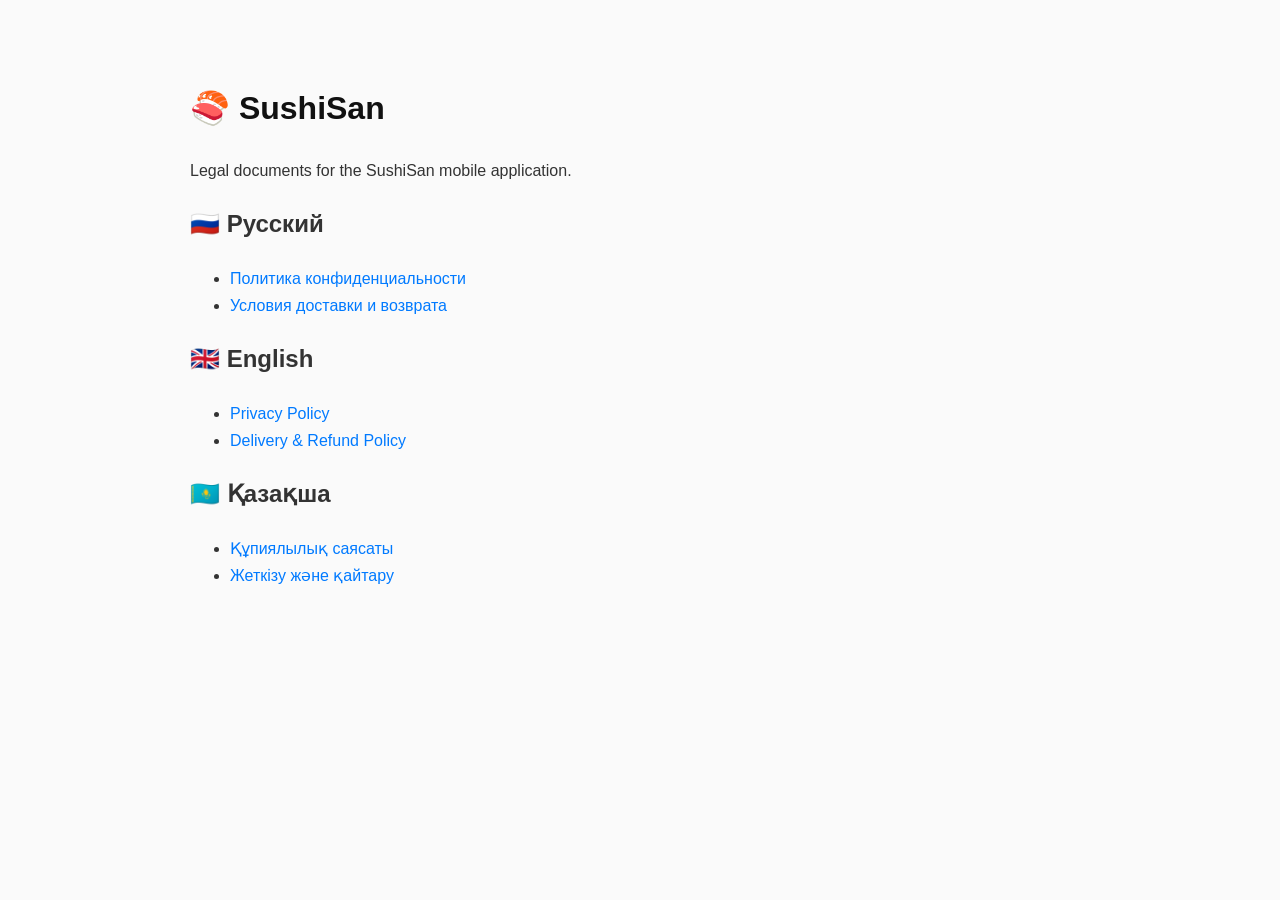
<file: index.html>
<!DOCTYPE html>
<html lang="en">
<head>
    <meta charset="UTF-8">
    <meta name="viewport" content="width=device-width, initial-scale=1.0">
    <title>SushiSan Legal Documents</title>
    <link rel="stylesheet" href="style.css">
</head>

<body>

<div class="container">

    <h1>🍣 SushiSan</h1>
    <p>Legal documents for the SushiSan mobile application.</p>

    <h2>🇷🇺 Русский</h2>
    <ul>
        <li><a href="ru/privacy.html">Политика конфиденциальности</a></li>
        <li><a href="ru/delivery.html">Условия доставки и возврата</a></li>
    </ul>

    <h2>🇬🇧 English</h2>
    <ul>
        <li><a href="en/privacy.html">Privacy Policy</a></li>
        <li><a href="en/delivery.html">Delivery & Refund Policy</a></li>
    </ul>

    <h2>🇰🇿 Қазақша</h2>
    <ul>
        <li><a href="kk/privacy.html">Құпиялылық саясаты</a></li>
        <li><a href="kk/delivery.html">Жеткізу және қайтару</a></li>
    </ul>

</div>

</body>
</html>
</file>
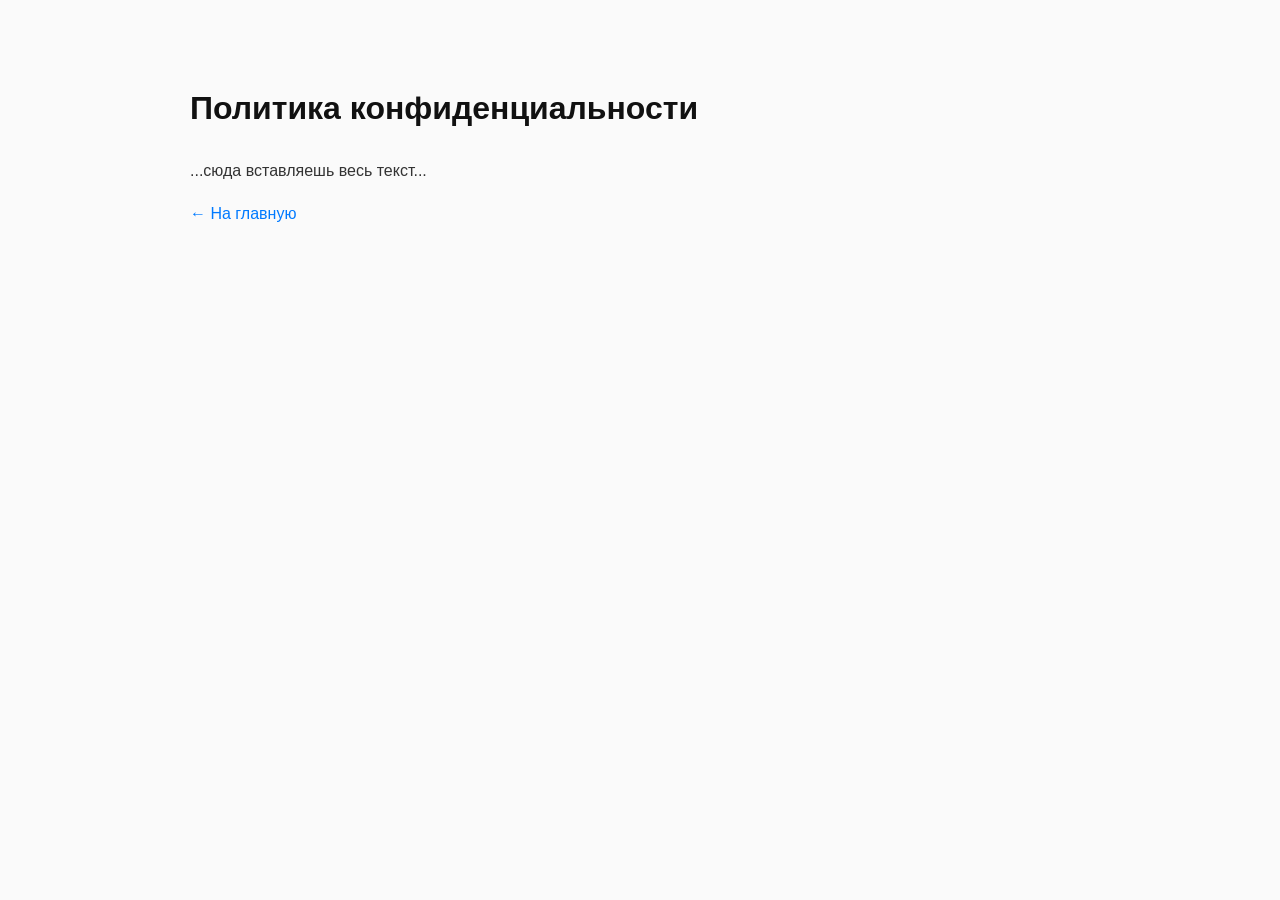
<file: privacy.html>
<!DOCTYPE html>
<html lang="ru">
<head>
    <meta charset="UTF-8">
    <title>Политика конфиденциальности</title>
    <link rel="stylesheet" href="style.css">
</head>
<body>

<h1>Политика конфиденциальности</h1>

<p>...сюда вставляешь весь текст...</p>

<a href="index.html">← На главную</a>

</body>
</html>
</file>
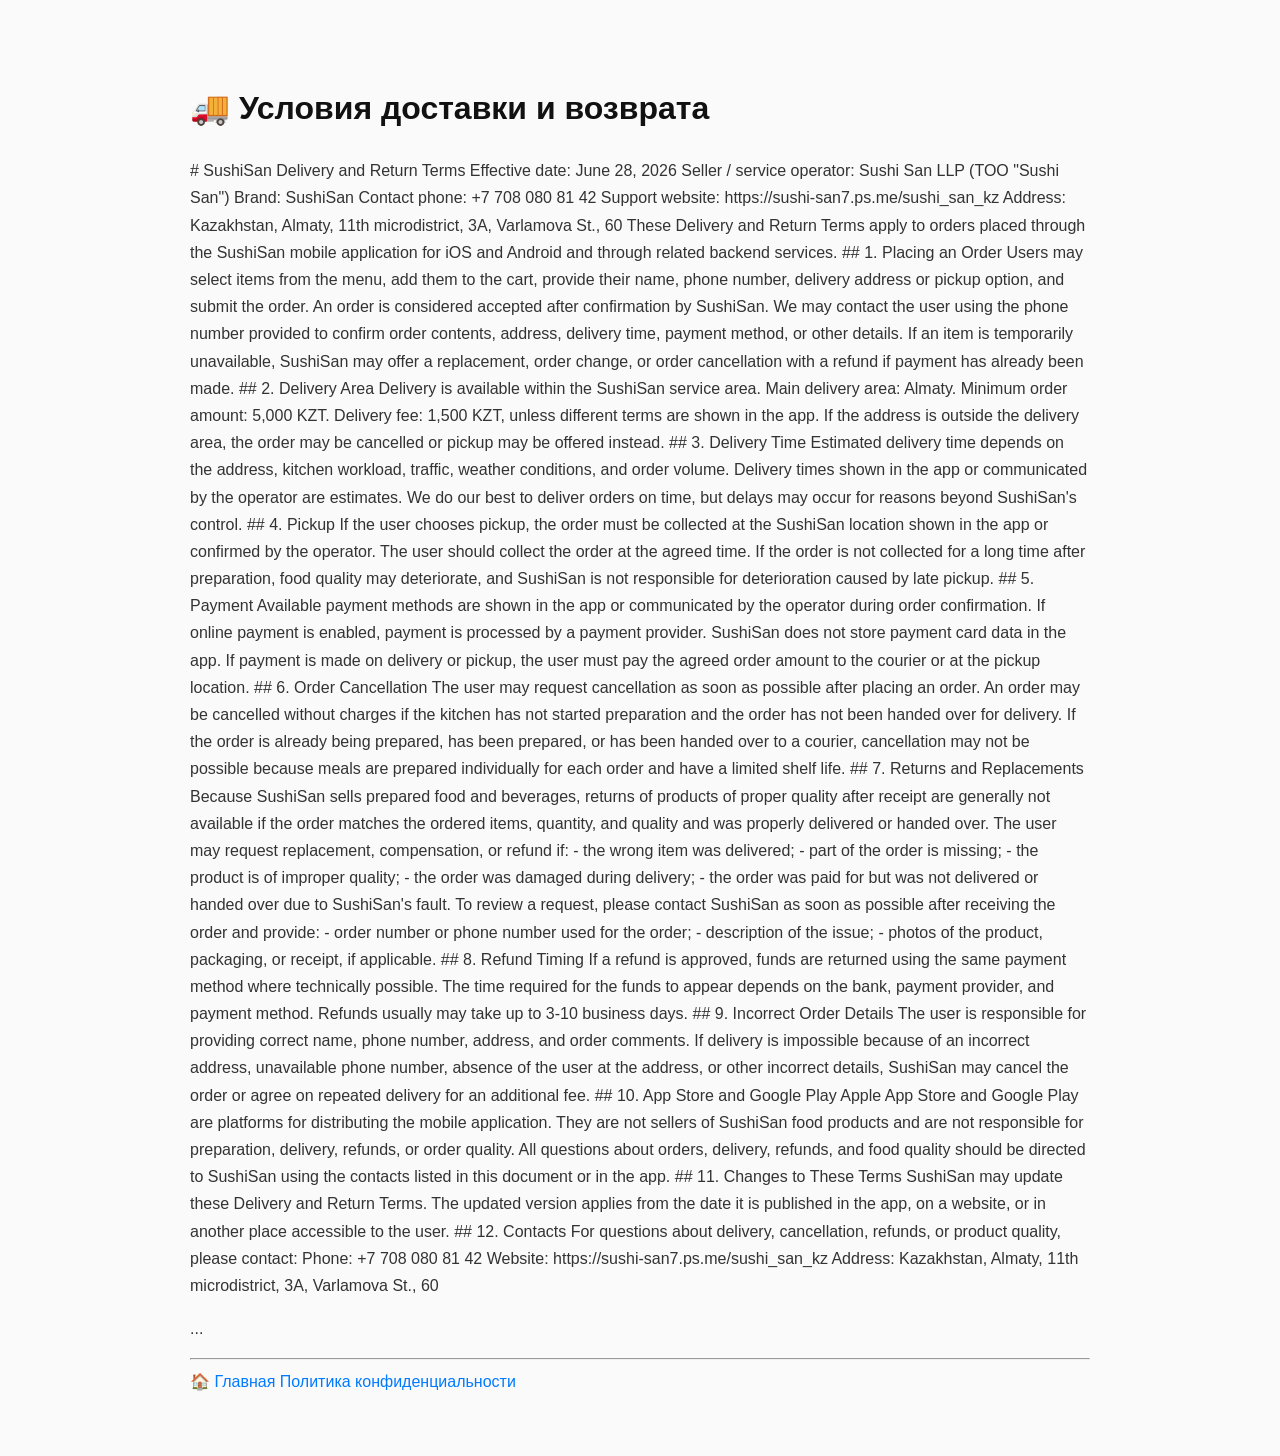
<file: en/delivery.html>
<!DOCTYPE html>
<html lang="ru">
<head>
    <meta charset="UTF-8">
    <meta name="viewport" content="width=device-width, initial-scale=1.0">
    <title>Доставка и возврат | SushiSan</title>
    <link rel="stylesheet" href="../style.css">
</head>

<body>

<div class="container">

    <h1>🚚 Условия доставки и возврата</h1>

   # SushiSan Delivery and Return Terms

Effective date: June 28, 2026

Seller / service operator: Sushi San LLP (TOO "Sushi San")  
Brand: SushiSan  
Contact phone: +7 708 080 81 42  
Support website: https://sushi-san7.ps.me/sushi_san_kz  
Address: Kazakhstan, Almaty, 11th microdistrict, 3A, Varlamova St., 60

These Delivery and Return Terms apply to orders placed through the SushiSan mobile application for iOS and Android and through related backend services.

## 1. Placing an Order

Users may select items from the menu, add them to the cart, provide their name, phone number, delivery address or pickup option, and submit the order.

An order is considered accepted after confirmation by SushiSan. We may contact the user using the phone number provided to confirm order contents, address, delivery time, payment method, or other details.

If an item is temporarily unavailable, SushiSan may offer a replacement, order change, or order cancellation with a refund if payment has already been made.

## 2. Delivery Area

Delivery is available within the SushiSan service area.

Main delivery area: Almaty.  
Minimum order amount: 5,000 KZT.  
Delivery fee: 1,500 KZT, unless different terms are shown in the app.

If the address is outside the delivery area, the order may be cancelled or pickup may be offered instead.

## 3. Delivery Time

Estimated delivery time depends on the address, kitchen workload, traffic, weather conditions, and order volume.

Delivery times shown in the app or communicated by the operator are estimates. We do our best to deliver orders on time, but delays may occur for reasons beyond SushiSan's control.

## 4. Pickup

If the user chooses pickup, the order must be collected at the SushiSan location shown in the app or confirmed by the operator.

The user should collect the order at the agreed time. If the order is not collected for a long time after preparation, food quality may deteriorate, and SushiSan is not responsible for deterioration caused by late pickup.

## 5. Payment

Available payment methods are shown in the app or communicated by the operator during order confirmation.

If online payment is enabled, payment is processed by a payment provider. SushiSan does not store payment card data in the app.

If payment is made on delivery or pickup, the user must pay the agreed order amount to the courier or at the pickup location.

## 6. Order Cancellation

The user may request cancellation as soon as possible after placing an order.

An order may be cancelled without charges if the kitchen has not started preparation and the order has not been handed over for delivery.

If the order is already being prepared, has been prepared, or has been handed over to a courier, cancellation may not be possible because meals are prepared individually for each order and have a limited shelf life.

## 7. Returns and Replacements

Because SushiSan sells prepared food and beverages, returns of products of proper quality after receipt are generally not available if the order matches the ordered items, quantity, and quality and was properly delivered or handed over.

The user may request replacement, compensation, or refund if:

- the wrong item was delivered;
- part of the order is missing;
- the product is of improper quality;
- the order was damaged during delivery;
- the order was paid for but was not delivered or handed over due to SushiSan's fault.

To review a request, please contact SushiSan as soon as possible after receiving the order and provide:

- order number or phone number used for the order;
- description of the issue;
- photos of the product, packaging, or receipt, if applicable.

## 8. Refund Timing

If a refund is approved, funds are returned using the same payment method where technically possible.

The time required for the funds to appear depends on the bank, payment provider, and payment method. Refunds usually may take up to 3-10 business days.

## 9. Incorrect Order Details

The user is responsible for providing correct name, phone number, address, and order comments.

If delivery is impossible because of an incorrect address, unavailable phone number, absence of the user at the address, or other incorrect details, SushiSan may cancel the order or agree on repeated delivery for an additional fee.

## 10. App Store and Google Play

Apple App Store and Google Play are platforms for distributing the mobile application. They are not sellers of SushiSan food products and are not responsible for preparation, delivery, refunds, or order quality.

All questions about orders, delivery, refunds, and food quality should be directed to SushiSan using the contacts listed in this document or in the app.

## 11. Changes to These Terms

SushiSan may update these Delivery and Return Terms. The updated version applies from the date it is published in the app, on a website, or in another place accessible to the user.

## 12. Contacts

For questions about delivery, cancellation, refunds, or product quality, please contact:

Phone: +7 708 080 81 42  
Website: https://sushi-san7.ps.me/sushi_san_kz  
Address: Kazakhstan, Almaty, 11th microdistrict, 3A, Varlamova St., 60


    <p>
        ...
    </p>

    <hr>

    <div class="footer-links">
        <a href="../index.html">🏠 Главная</a>
        <a href="privacy.html">Политика конфиденциальности</a>
    </div>

</div>

</body>
</html>
</file>
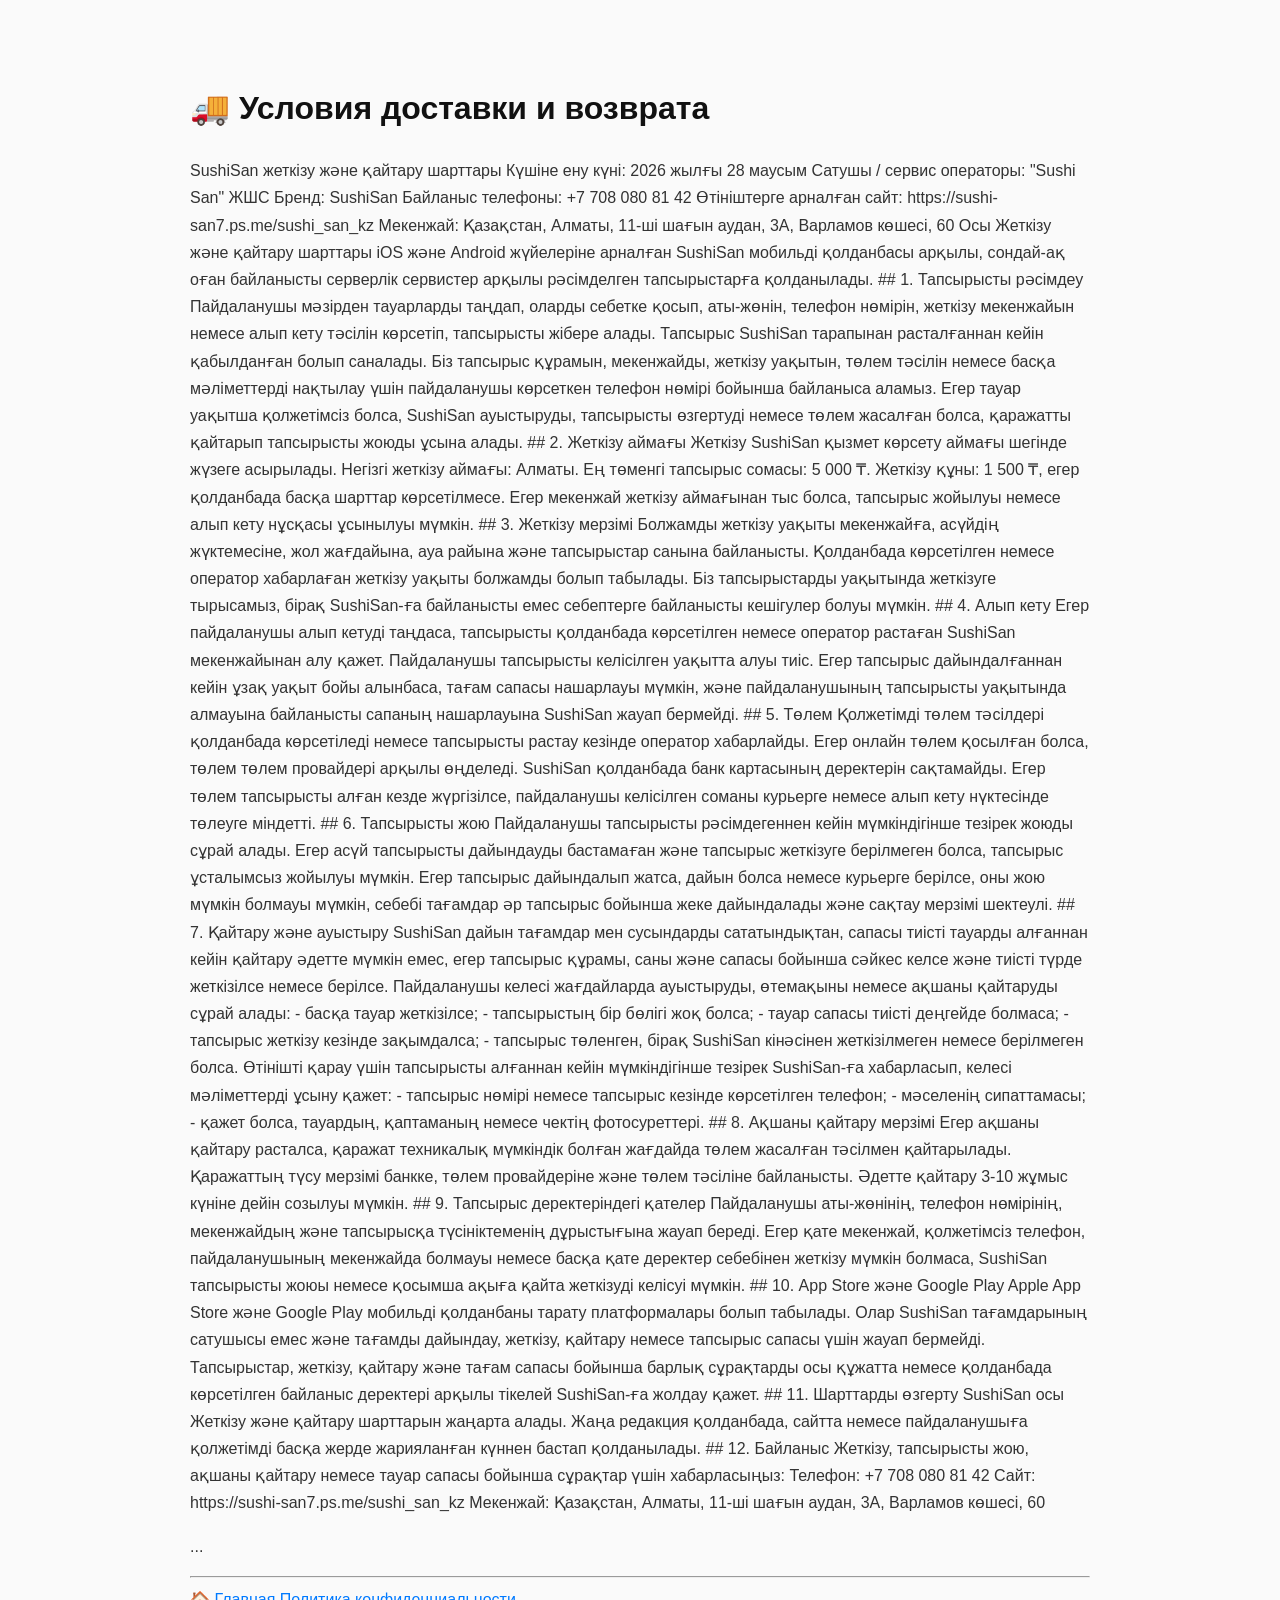
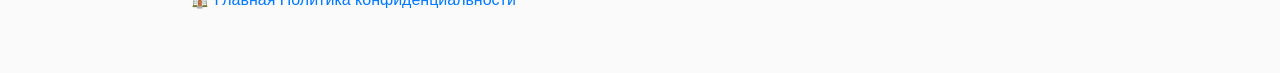
<file: kk/delivery.html>
<!DOCTYPE html>
<html lang="ru">
<head>
    <meta charset="UTF-8">
    <meta name="viewport" content="width=device-width, initial-scale=1.0">
    <title>Доставка и возврат | SushiSan</title>
    <link rel="stylesheet" href="../style.css">
</head>

<body>

<div class="container">

    <h1>🚚 Условия доставки и возврата</h1>

    SushiSan жеткізу және қайтару шарттары

Күшіне ену күні: 2026 жылғы 28 маусым

Сатушы / сервис операторы: "Sushi San" ЖШС  
Бренд: SushiSan  
Байланыс телефоны: +7 708 080 81 42  
Өтініштерге арналған сайт: https://sushi-san7.ps.me/sushi_san_kz  
Мекенжай: Қазақстан, Алматы, 11-ші шағын аудан, 3А, Варламов көшесі, 60

Осы Жеткізу және қайтару шарттары iOS және Android жүйелеріне арналған SushiSan мобильді қолданбасы арқылы, сондай-ақ оған байланысты серверлік сервистер арқылы рәсімделген тапсырыстарға қолданылады.

## 1. Тапсырысты рәсімдеу

Пайдаланушы мәзірден тауарларды таңдап, оларды себетке қосып, аты-жөнін, телефон нөмірін, жеткізу мекенжайын немесе алып кету тәсілін көрсетіп, тапсырысты жібере алады.

Тапсырыс SushiSan тарапынан расталғаннан кейін қабылданған болып саналады. Біз тапсырыс құрамын, мекенжайды, жеткізу уақытын, төлем тәсілін немесе басқа мәліметтерді нақтылау үшін пайдаланушы көрсеткен телефон нөмірі бойынша байланыса аламыз.

Егер тауар уақытша қолжетімсіз болса, SushiSan ауыстыруды, тапсырысты өзгертуді немесе төлем жасалған болса, қаражатты қайтарып тапсырысты жоюды ұсына алады.

## 2. Жеткізу аймағы

Жеткізу SushiSan қызмет көрсету аймағы шегінде жүзеге асырылады.

Негізгі жеткізу аймағы: Алматы.  
Ең төменгі тапсырыс сомасы: 5 000 ₸.  
Жеткізу құны: 1 500 ₸, егер қолданбада басқа шарттар көрсетілмесе.

Егер мекенжай жеткізу аймағынан тыс болса, тапсырыс жойылуы немесе алып кету нұсқасы ұсынылуы мүмкін.

## 3. Жеткізу мерзімі

Болжамды жеткізу уақыты мекенжайға, асүйдің жүктемесіне, жол жағдайына, ауа райына және тапсырыстар санына байланысты.

Қолданбада көрсетілген немесе оператор хабарлаған жеткізу уақыты болжамды болып табылады. Біз тапсырыстарды уақытында жеткізуге тырысамыз, бірақ SushiSan-ға байланысты емес себептерге байланысты кешігулер болуы мүмкін.

## 4. Алып кету

Егер пайдаланушы алып кетуді таңдаса, тапсырысты қолданбада көрсетілген немесе оператор растаған SushiSan мекенжайынан алу қажет.

Пайдаланушы тапсырысты келісілген уақытта алуы тиіс. Егер тапсырыс дайындалғаннан кейін ұзақ уақыт бойы алынбаса, тағам сапасы нашарлауы мүмкін, және пайдаланушының тапсырысты уақытында алмауына байланысты сапаның нашарлауына SushiSan жауап бермейді.

## 5. Төлем

Қолжетімді төлем тәсілдері қолданбада көрсетіледі немесе тапсырысты растау кезінде оператор хабарлайды.

Егер онлайн төлем қосылған болса, төлем төлем провайдері арқылы өңделеді. SushiSan қолданбада банк картасының деректерін сақтамайды.

Егер төлем тапсырысты алған кезде жүргізілсе, пайдаланушы келісілген соманы курьерге немесе алып кету нүктесінде төлеуге міндетті.

## 6. Тапсырысты жою

Пайдаланушы тапсырысты рәсімдегеннен кейін мүмкіндігінше тезірек жоюды сұрай алады.

Егер асүй тапсырысты дайындауды бастамаған және тапсырыс жеткізуге берілмеген болса, тапсырыс ұсталымсыз жойылуы мүмкін.

Егер тапсырыс дайындалып жатса, дайын болса немесе курьерге берілсе, оны жою мүмкін болмауы мүмкін, себебі тағамдар әр тапсырыс бойынша жеке дайындалады және сақтау мерзімі шектеулі.

## 7. Қайтару және ауыстыру

SushiSan дайын тағамдар мен сусындарды сататындықтан, сапасы тиісті тауарды алғаннан кейін қайтару әдетте мүмкін емес, егер тапсырыс құрамы, саны және сапасы бойынша сәйкес келсе және тиісті түрде жеткізілсе немесе берілсе.

Пайдаланушы келесі жағдайларда ауыстыруды, өтемақыны немесе ақшаны қайтаруды сұрай алады:

- басқа тауар жеткізілсе;
- тапсырыстың бір бөлігі жоқ болса;
- тауар сапасы тиісті деңгейде болмаса;
- тапсырыс жеткізу кезінде зақымдалса;
- тапсырыс төленген, бірақ SushiSan кінәсінен жеткізілмеген немесе берілмеген болса.

Өтінішті қарау үшін тапсырысты алғаннан кейін мүмкіндігінше тезірек SushiSan-ға хабарласып, келесі мәліметтерді ұсыну қажет:

- тапсырыс нөмірі немесе тапсырыс кезінде көрсетілген телефон;
- мәселенің сипаттамасы;
- қажет болса, тауардың, қаптаманың немесе чектің фотосуреттері.

## 8. Ақшаны қайтару мерзімі

Егер ақшаны қайтару расталса, қаражат техникалық мүмкіндік болған жағдайда төлем жасалған тәсілмен қайтарылады.

Қаражаттың түсу мерзімі банкке, төлем провайдеріне және төлем тәсіліне байланысты. Әдетте қайтару 3-10 жұмыс күніне дейін созылуы мүмкін.

## 9. Тапсырыс деректеріндегі қателер

Пайдаланушы аты-жөнінің, телефон нөмірінің, мекенжайдың және тапсырысқа түсініктеменің дұрыстығына жауап береді.

Егер қате мекенжай, қолжетімсіз телефон, пайдаланушының мекенжайда болмауы немесе басқа қате деректер себебінен жеткізу мүмкін болмаса, SushiSan тапсырысты жоюы немесе қосымша ақыға қайта жеткізуді келісуі мүмкін.

## 10. App Store және Google Play

Apple App Store және Google Play мобильді қолданбаны тарату платформалары болып табылады. Олар SushiSan тағамдарының сатушысы емес және тағамды дайындау, жеткізу, қайтару немесе тапсырыс сапасы үшін жауап бермейді.

Тапсырыстар, жеткізу, қайтару және тағам сапасы бойынша барлық сұрақтарды осы құжатта немесе қолданбада көрсетілген байланыс деректері арқылы тікелей SushiSan-ға жолдау қажет.

## 11. Шарттарды өзгерту

SushiSan осы Жеткізу және қайтару шарттарын жаңарта алады. Жаңа редакция қолданбада, сайтта немесе пайдаланушыға қолжетімді басқа жерде жарияланған күннен бастап қолданылады.

## 12. Байланыс

Жеткізу, тапсырысты жою, ақшаны қайтару немесе тауар сапасы бойынша сұрақтар үшін хабарласыңыз:

Телефон: +7 708 080 81 42  
Сайт: https://sushi-san7.ps.me/sushi_san_kz  
Мекенжай: Қазақстан, Алматы, 11-ші шағын аудан, 3А, Варламов көшесі, 60


    <p>
        ...
    </p>

    <hr>

    <div class="footer-links">
        <a href="../index.html">🏠 Главная</a>
        <a href="privacy.html">Политика конфиденциальности</a>
    </div>

</div>

</body>
</html>
</file>
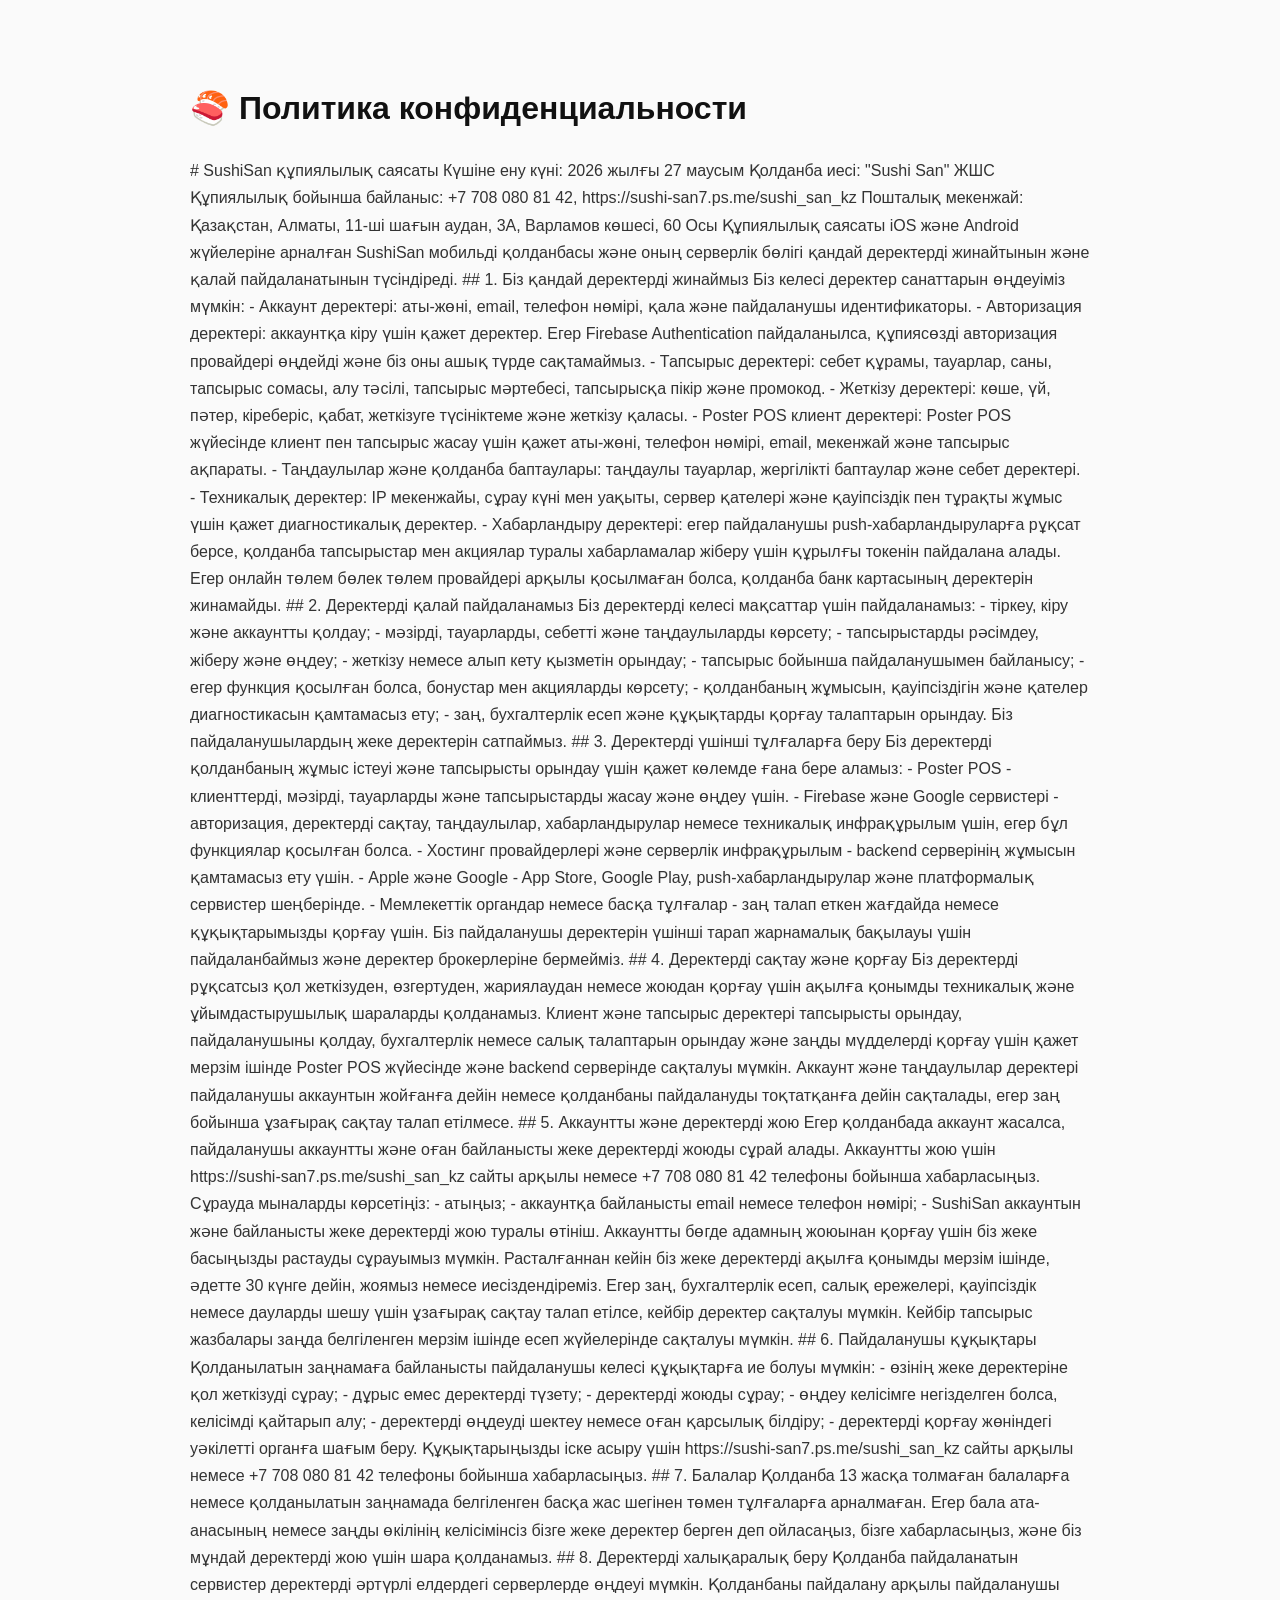
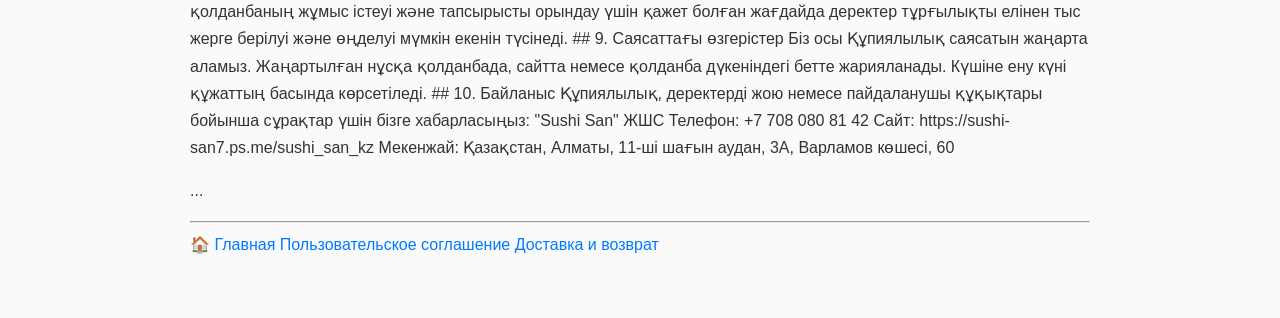
<file: kk/privacy.html>
<!DOCTYPE html>
<html lang="kk">
<head>
    <meta charset="UTF-8">
    <meta name="viewport" content="width=device-width, initial-scale=1.0">
    <title>Политика конфиденциальности | SushiSan</title>
    <link rel="stylesheet" href="../style.css">
</head>

<body>

<div class="container">

    <h1>🍣 Политика конфиденциальности</h1>

    # SushiSan құпиялылық саясаты

Күшіне ену күні: 2026 жылғы 27 маусым

Қолданба иесі: "Sushi San" ЖШС  
Құпиялылық бойынша байланыс: +7 708 080 81 42, https://sushi-san7.ps.me/sushi_san_kz  
Пошталық мекенжай: Қазақстан, Алматы, 11-ші шағын аудан, 3А, Варламов көшесі, 60

Осы Құпиялылық саясаты iOS және Android жүйелеріне арналған SushiSan мобильді қолданбасы және оның серверлік бөлігі қандай деректерді жинайтынын және қалай пайдаланатынын түсіндіреді.

## 1. Біз қандай деректерді жинаймыз

Біз келесі деректер санаттарын өңдеуіміз мүмкін:

- Аккаунт деректері: аты-жөні, email, телефон нөмірі, қала және пайдаланушы идентификаторы.
- Авторизация деректері: аккаунтқа кіру үшін қажет деректер. Егер Firebase Authentication пайдаланылса, құпиясөзді авторизация провайдері өңдейді және біз оны ашық түрде сақтамаймыз.
- Тапсырыс деректері: себет құрамы, тауарлар, саны, тапсырыс сомасы, алу тәсілі, тапсырыс мәртебесі, тапсырысқа пікір және промокод.
- Жеткізу деректері: көше, үй, пәтер, кіреберіс, қабат, жеткізуге түсініктеме және жеткізу қаласы.
- Poster POS клиент деректері: Poster POS жүйесінде клиент пен тапсырыс жасау үшін қажет аты-жөні, телефон нөмірі, email, мекенжай және тапсырыс ақпараты.
- Таңдаулылар және қолданба баптаулары: таңдаулы тауарлар, жергілікті баптаулар және себет деректері.
- Техникалық деректер: IP мекенжайы, сұрау күні мен уақыты, сервер қателері және қауіпсіздік пен тұрақты жұмыс үшін қажет диагностикалық деректер.
- Хабарландыру деректері: егер пайдаланушы push-хабарландыруларға рұқсат берсе, қолданба тапсырыстар мен акциялар туралы хабарламалар жіберу үшін құрылғы токенін пайдалана алады.

Егер онлайн төлем бөлек төлем провайдері арқылы қосылмаған болса, қолданба банк картасының деректерін жинамайды.

## 2. Деректерді қалай пайдаланамыз

Біз деректерді келесі мақсаттар үшін пайдаланамыз:

- тіркеу, кіру және аккаунтты қолдау;
- мәзірді, тауарларды, себетті және таңдаулыларды көрсету;
- тапсырыстарды рәсімдеу, жіберу және өңдеу;
- жеткізу немесе алып кету қызметін орындау;
- тапсырыс бойынша пайдаланушымен байланысу;
- егер функция қосылған болса, бонустар мен акцияларды көрсету;
- қолданбаның жұмысын, қауіпсіздігін және қателер диагностикасын қамтамасыз ету;
- заң, бухгалтерлік есеп және құқықтарды қорғау талаптарын орындау.

Біз пайдаланушылардың жеке деректерін сатпаймыз.

## 3. Деректерді үшінші тұлғаларға беру

Біз деректерді қолданбаның жұмыс істеуі және тапсырысты орындау үшін қажет көлемде ғана бере аламыз:

- Poster POS - клиенттерді, мәзірді, тауарларды және тапсырыстарды жасау және өңдеу үшін.
- Firebase және Google сервистері - авторизация, деректерді сақтау, таңдаулылар, хабарландырулар немесе техникалық инфрақұрылым үшін, егер бұл функциялар қосылған болса.
- Хостинг провайдерлері және серверлік инфрақұрылым - backend серверінің жұмысын қамтамасыз ету үшін.
- Apple және Google - App Store, Google Play, push-хабарландырулар және платформалық сервистер шеңберінде.
- Мемлекеттік органдар немесе басқа тұлғалар - заң талап еткен жағдайда немесе құқықтарымызды қорғау үшін.

Біз пайдаланушы деректерін үшінші тарап жарнамалық бақылауы үшін пайдаланбаймыз және деректер брокерлеріне бермейміз.

## 4. Деректерді сақтау және қорғау

Біз деректерді рұқсатсыз қол жеткізуден, өзгертуден, жариялаудан немесе жоюдан қорғау үшін ақылға қонымды техникалық және ұйымдастырушылық шараларды қолданамыз.

Клиент және тапсырыс деректері тапсырысты орындау, пайдаланушыны қолдау, бухгалтерлік немесе салық талаптарын орындау және заңды мүдделерді қорғау үшін қажет мерзім ішінде Poster POS жүйесінде және backend серверінде сақталуы мүмкін.

Аккаунт және таңдаулылар деректері пайдаланушы аккаунтын жойғанға дейін немесе қолданбаны пайдалануды тоқтатқанға дейін сақталады, егер заң бойынша ұзағырақ сақтау талап етілмесе.

## 5. Аккаунтты және деректерді жою

Егер қолданбада аккаунт жасалса, пайдаланушы аккаунтты және оған байланысты жеке деректерді жоюды сұрай алады.

Аккаунтты жою үшін https://sushi-san7.ps.me/sushi_san_kz сайты арқылы немесе +7 708 080 81 42 телефоны бойынша хабарласыңыз.

Сұрауда мыналарды көрсетіңіз:

- атыңыз;
- аккаунтқа байланысты email немесе телефон нөмірі;
- SushiSan аккаунтын және байланысты жеке деректерді жою туралы өтініш.

Аккаунтты бөгде адамның жоюынан қорғау үшін біз жеке басыңызды растауды сұрауымыз мүмкін. Расталғаннан кейін біз жеке деректерді ақылға қонымды мерзім ішінде, әдетте 30 күнге дейін, жоямыз немесе иесіздендіреміз. Егер заң, бухгалтерлік есеп, салық ережелері, қауіпсіздік немесе дауларды шешу үшін ұзағырақ сақтау талап етілсе, кейбір деректер сақталуы мүмкін.

Кейбір тапсырыс жазбалары заңда белгіленген мерзім ішінде есеп жүйелерінде сақталуы мүмкін.

## 6. Пайдаланушы құқықтары

Қолданылатын заңнамаға байланысты пайдаланушы келесі құқықтарға ие болуы мүмкін:

- өзінің жеке деректеріне қол жеткізуді сұрау;
- дұрыс емес деректерді түзету;
- деректерді жоюды сұрау;
- өңдеу келісімге негізделген болса, келісімді қайтарып алу;
- деректерді өңдеуді шектеу немесе оған қарсылық білдіру;
- деректерді қорғау жөніндегі уәкілетті органға шағым беру.

Құқықтарыңызды іске асыру үшін https://sushi-san7.ps.me/sushi_san_kz сайты арқылы немесе +7 708 080 81 42 телефоны бойынша хабарласыңыз.

## 7. Балалар

Қолданба 13 жасқа толмаған балаларға немесе қолданылатын заңнамада белгіленген басқа жас шегінен төмен тұлғаларға арналмаған. Егер бала ата-анасының немесе заңды өкілінің келісімінсіз бізге жеке деректер берген деп ойласаңыз, бізге хабарласыңыз, және біз мұндай деректерді жою үшін шара қолданамыз.

## 8. Деректерді халықаралық беру

Қолданба пайдаланатын сервистер деректерді әртүрлі елдердегі серверлерде өңдеуі мүмкін. Қолданбаны пайдалану арқылы пайдаланушы қолданбаның жұмыс істеуі және тапсырысты орындау үшін қажет болған жағдайда деректер тұрғылықты елінен тыс жерге берілуі және өңделуі мүмкін екенін түсінеді.

## 9. Саясаттағы өзгерістер

Біз осы Құпиялылық саясатын жаңарта аламыз. Жаңартылған нұсқа қолданбада, сайтта немесе қолданба дүкеніндегі бетте жарияланады. Күшіне ену күні құжаттың басында көрсетіледі.

## 10. Байланыс

Құпиялылық, деректерді жою немесе пайдаланушы құқықтары бойынша сұрақтар үшін бізге хабарласыңыз:

"Sushi San" ЖШС  
Телефон: +7 708 080 81 42  
Сайт: https://sushi-san7.ps.me/sushi_san_kz  
Мекенжай: Қазақстан, Алматы, 11-ші шағын аудан, 3А, Варламов көшесі, 60


    <p>
        ...
    </p>

    <hr>

    <div class="footer-links">
        <a href="../index.html">🏠 Главная</a>
        <a href="terms.html">Пользовательское соглашение</a>
        <a href="delivery.html">Доставка и возврат</a>
    </div>

</div>

</body>
</html>
</file>
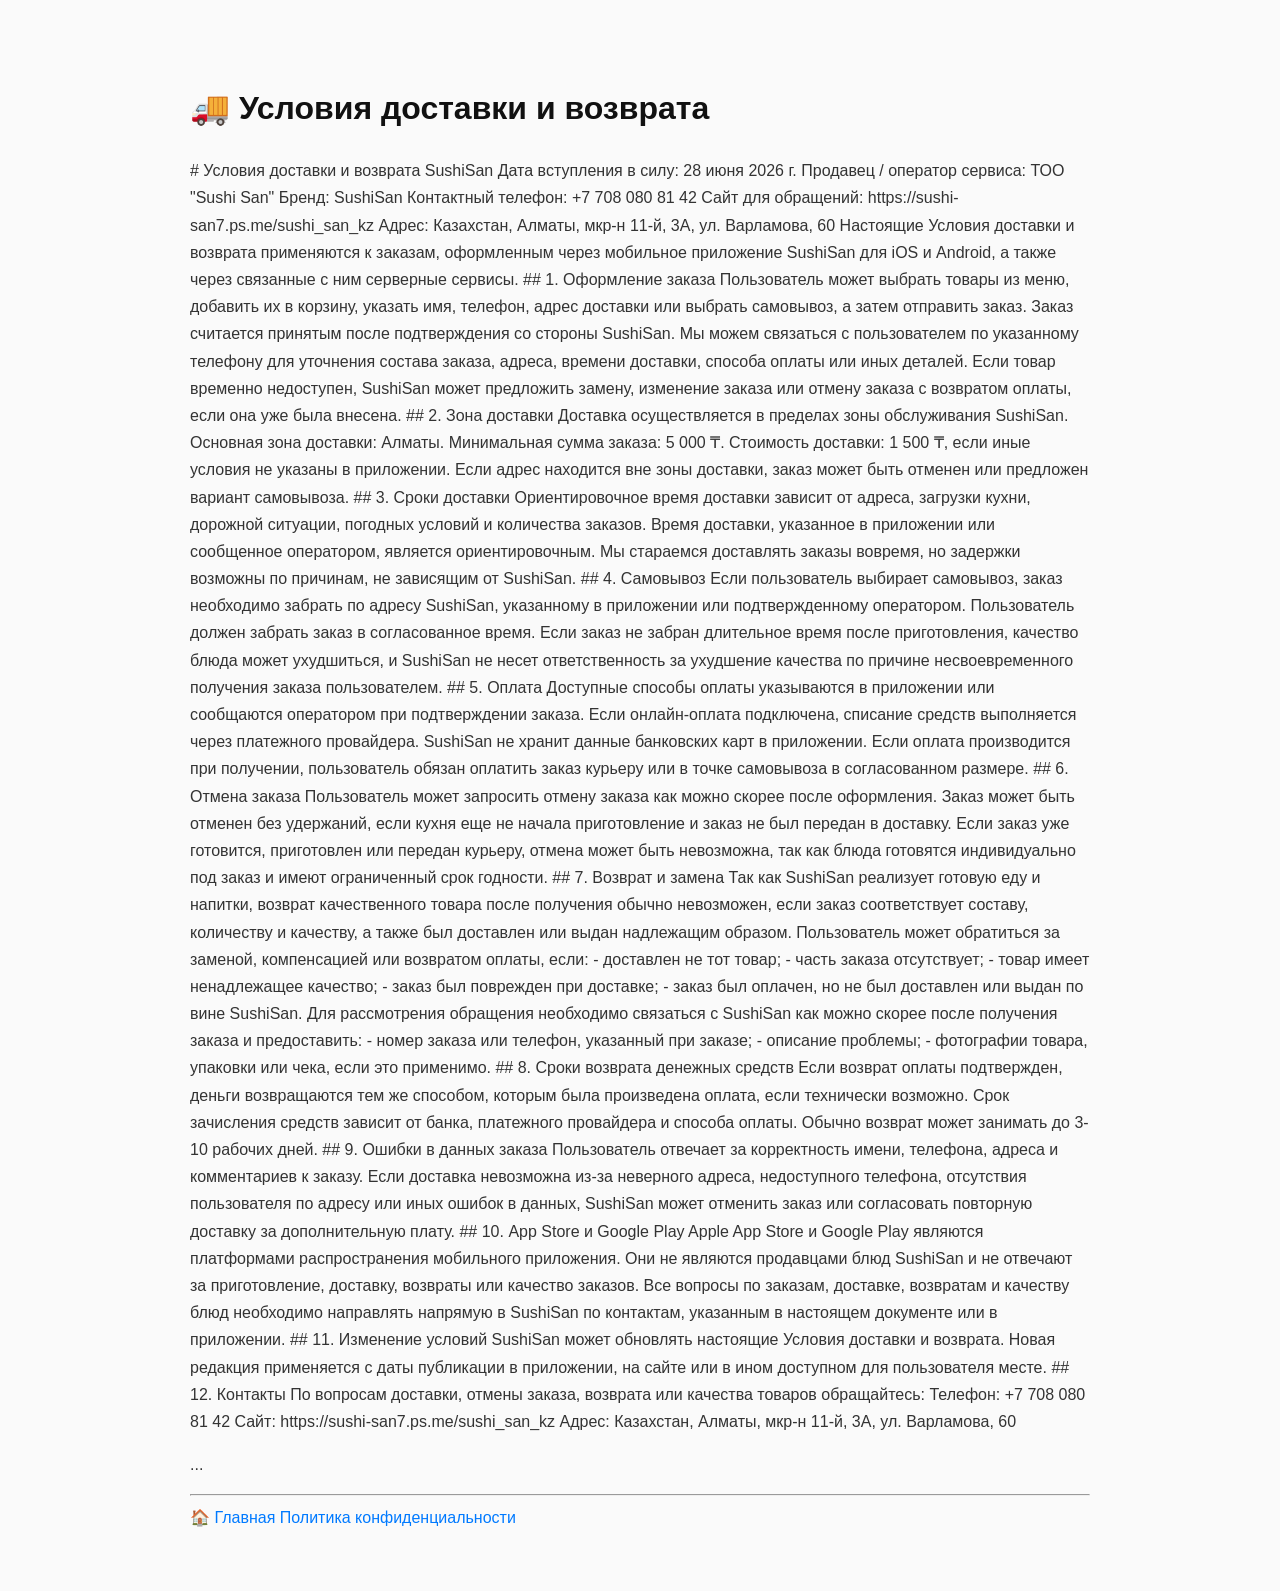
<file: ru/delivery.html>
<!DOCTYPE html>
<html lang="ru">
<head>
    <meta charset="UTF-8">
    <meta name="viewport" content="width=device-width, initial-scale=1.0">
    <title>Доставка и возврат | SushiSan</title>
    <link rel="stylesheet" href="../style.css">
</head>

<body>

<div class="container">

    <h1>🚚 Условия доставки и возврата</h1>

    # Условия доставки и возврата SushiSan

Дата вступления в силу: 28 июня 2026 г.

Продавец / оператор сервиса: ТОО "Sushi San"  
Бренд: SushiSan  
Контактный телефон: +7 708 080 81 42  
Сайт для обращений: https://sushi-san7.ps.me/sushi_san_kz  
Адрес: Казахстан, Алматы, мкр-н 11-й, 3А, ул. Варламова, 60

Настоящие Условия доставки и возврата применяются к заказам, оформленным через мобильное приложение SushiSan для iOS и Android, а также через связанные с ним серверные сервисы.

## 1. Оформление заказа

Пользователь может выбрать товары из меню, добавить их в корзину, указать имя, телефон, адрес доставки или выбрать самовывоз, а затем отправить заказ.

Заказ считается принятым после подтверждения со стороны SushiSan. Мы можем связаться с пользователем по указанному телефону для уточнения состава заказа, адреса, времени доставки, способа оплаты или иных деталей.

Если товар временно недоступен, SushiSan может предложить замену, изменение заказа или отмену заказа с возвратом оплаты, если она уже была внесена.

## 2. Зона доставки

Доставка осуществляется в пределах зоны обслуживания SushiSan.

Основная зона доставки: Алматы.  
Минимальная сумма заказа: 5 000 ₸.  
Стоимость доставки: 1 500 ₸, если иные условия не указаны в приложении.

Если адрес находится вне зоны доставки, заказ может быть отменен или предложен вариант самовывоза.

## 3. Сроки доставки

Ориентировочное время доставки зависит от адреса, загрузки кухни, дорожной ситуации, погодных условий и количества заказов.

Время доставки, указанное в приложении или сообщенное оператором, является ориентировочным. Мы стараемся доставлять заказы вовремя, но задержки возможны по причинам, не зависящим от SushiSan.

## 4. Самовывоз

Если пользователь выбирает самовывоз, заказ необходимо забрать по адресу SushiSan, указанному в приложении или подтвержденному оператором.

Пользователь должен забрать заказ в согласованное время. Если заказ не забран длительное время после приготовления, качество блюда может ухудшиться, и SushiSan не несет ответственность за ухудшение качества по причине несвоевременного получения заказа пользователем.

## 5. Оплата

Доступные способы оплаты указываются в приложении или сообщаются оператором при подтверждении заказа.

Если онлайн-оплата подключена, списание средств выполняется через платежного провайдера. SushiSan не хранит данные банковских карт в приложении.

Если оплата производится при получении, пользователь обязан оплатить заказ курьеру или в точке самовывоза в согласованном размере.

## 6. Отмена заказа

Пользователь может запросить отмену заказа как можно скорее после оформления.

Заказ может быть отменен без удержаний, если кухня еще не начала приготовление и заказ не был передан в доставку.

Если заказ уже готовится, приготовлен или передан курьеру, отмена может быть невозможна, так как блюда готовятся индивидуально под заказ и имеют ограниченный срок годности.

## 7. Возврат и замена

Так как SushiSan реализует готовую еду и напитки, возврат качественного товара после получения обычно невозможен, если заказ соответствует составу, количеству и качеству, а также был доставлен или выдан надлежащим образом.

Пользователь может обратиться за заменой, компенсацией или возвратом оплаты, если:

- доставлен не тот товар;
- часть заказа отсутствует;
- товар имеет ненадлежащее качество;
- заказ был поврежден при доставке;
- заказ был оплачен, но не был доставлен или выдан по вине SushiSan.

Для рассмотрения обращения необходимо связаться с SushiSan как можно скорее после получения заказа и предоставить:

- номер заказа или телефон, указанный при заказе;
- описание проблемы;
- фотографии товара, упаковки или чека, если это применимо.

## 8. Сроки возврата денежных средств

Если возврат оплаты подтвержден, деньги возвращаются тем же способом, которым была произведена оплата, если технически возможно.

Срок зачисления средств зависит от банка, платежного провайдера и способа оплаты. Обычно возврат может занимать до 3-10 рабочих дней.

## 9. Ошибки в данных заказа

Пользователь отвечает за корректность имени, телефона, адреса и комментариев к заказу.

Если доставка невозможна из-за неверного адреса, недоступного телефона, отсутствия пользователя по адресу или иных ошибок в данных, SushiSan может отменить заказ или согласовать повторную доставку за дополнительную плату.

## 10. App Store и Google Play

Apple App Store и Google Play являются платформами распространения мобильного приложения. Они не являются продавцами блюд SushiSan и не отвечают за приготовление, доставку, возвраты или качество заказов.

Все вопросы по заказам, доставке, возвратам и качеству блюд необходимо направлять напрямую в SushiSan по контактам, указанным в настоящем документе или в приложении.

## 11. Изменение условий

SushiSan может обновлять настоящие Условия доставки и возврата. Новая редакция применяется с даты публикации в приложении, на сайте или в ином доступном для пользователя месте.

## 12. Контакты

По вопросам доставки, отмены заказа, возврата или качества товаров обращайтесь:

Телефон: +7 708 080 81 42  
Сайт: https://sushi-san7.ps.me/sushi_san_kz  
Адрес: Казахстан, Алматы, мкр-н 11-й, 3А, ул. Варламова, 60


    <p>
        ...
    </p>

    <hr>

    <div class="footer-links">
        <a href="../index.html">🏠 Главная</a>
        <a href="privacy.html">Политика конфиденциальности</a>
    </div>

</div>

</body>
</html>
</file>
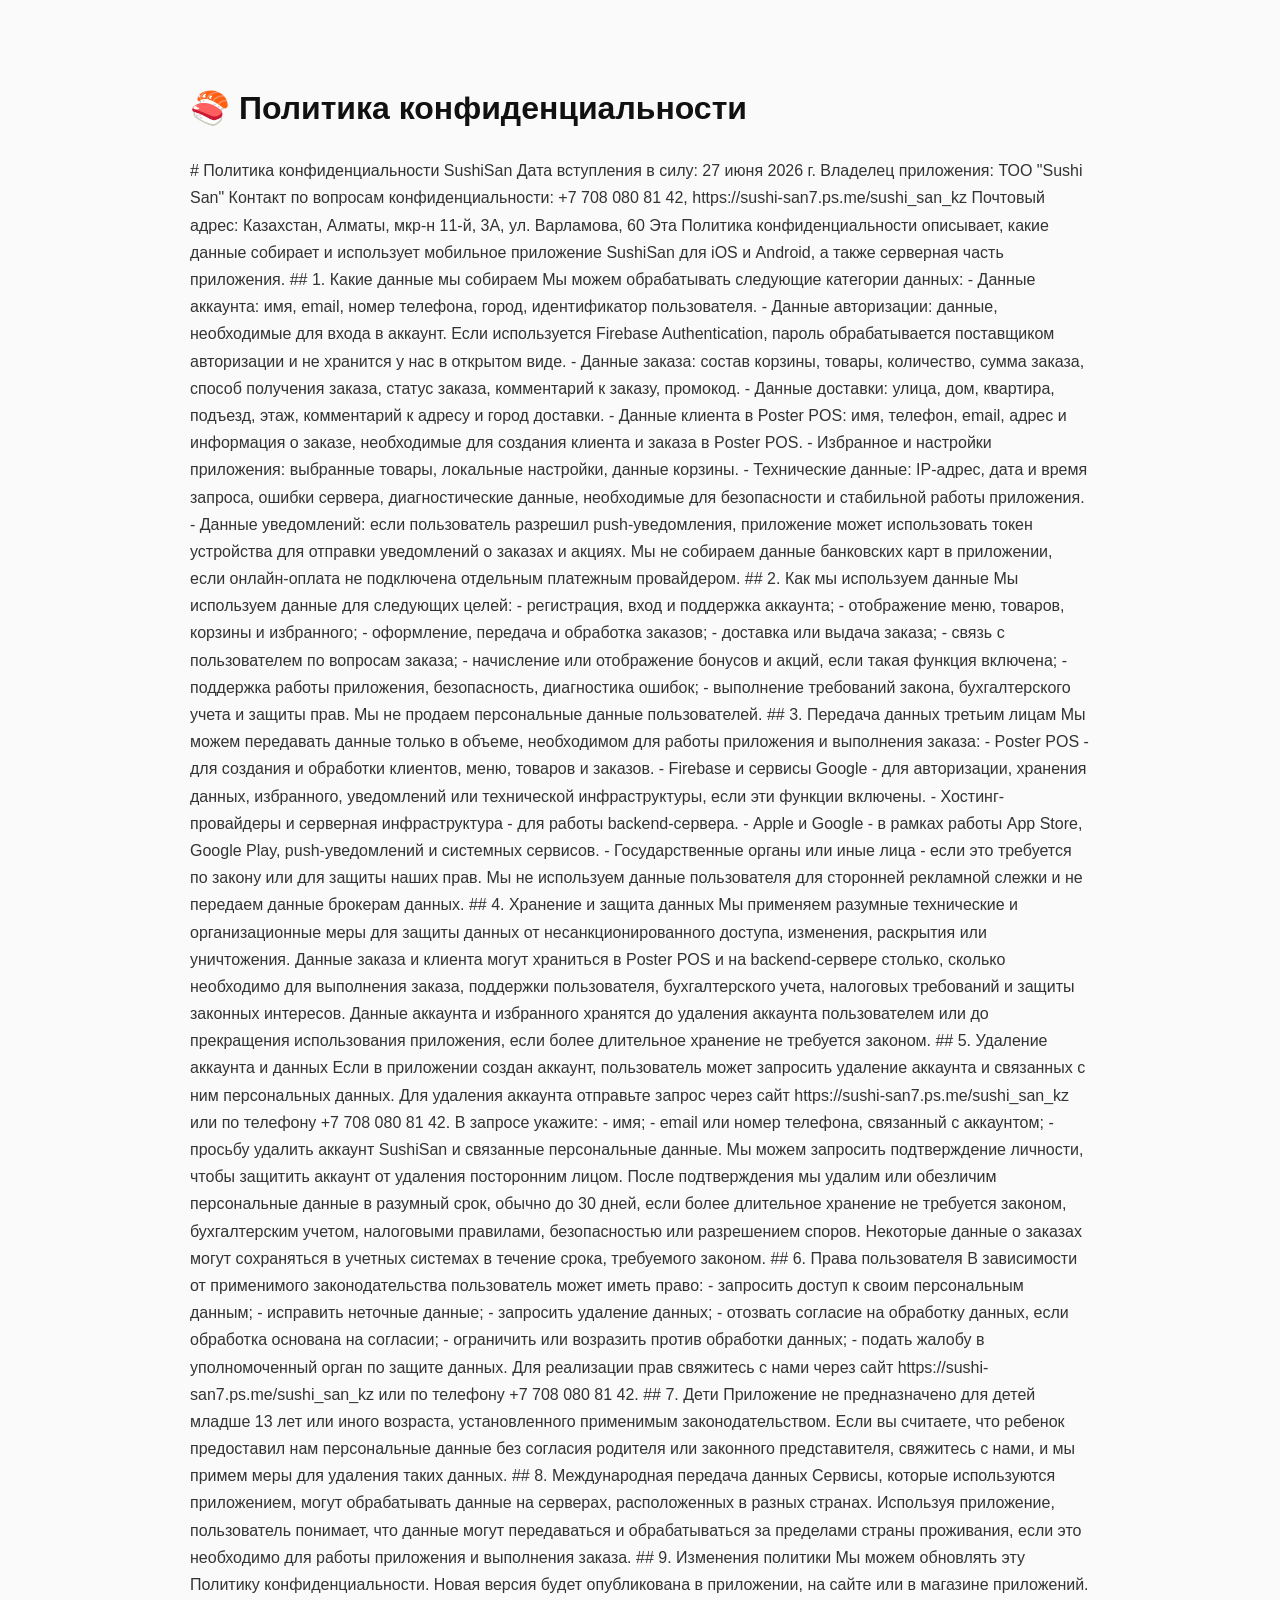
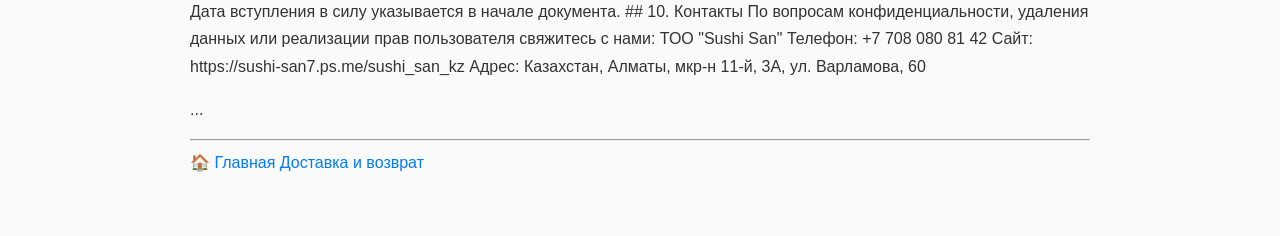
<file: ru/privacy.html>
<!DOCTYPE html>
<html lang="ru">
<head>
    <meta charset="UTF-8">
    <meta name="viewport" content="width=device-width, initial-scale=1.0">
    <title>Политика конфиденциальности | SushiSan</title>
    <link rel="stylesheet" href="../style.css">
</head>

<body>

<div class="container">

    <h1>🍣 Политика конфиденциальности</h1>

    # Политика конфиденциальности SushiSan

Дата вступления в силу: 27 июня 2026 г.

Владелец приложения: ТОО "Sushi San"  
Контакт по вопросам конфиденциальности: +7 708 080 81 42, https://sushi-san7.ps.me/sushi_san_kz  
Почтовый адрес: Казахстан, Алматы, мкр-н 11-й, 3А, ул. Варламова, 60

Эта Политика конфиденциальности описывает, какие данные собирает и использует мобильное приложение SushiSan для iOS и Android, а также серверная часть приложения.

## 1. Какие данные мы собираем

Мы можем обрабатывать следующие категории данных:

- Данные аккаунта: имя, email, номер телефона, город, идентификатор пользователя.
- Данные авторизации: данные, необходимые для входа в аккаунт. Если используется Firebase Authentication, пароль обрабатывается поставщиком авторизации и не хранится у нас в открытом виде.
- Данные заказа: состав корзины, товары, количество, сумма заказа, способ получения заказа, статус заказа, комментарий к заказу, промокод.
- Данные доставки: улица, дом, квартира, подъезд, этаж, комментарий к адресу и город доставки.
- Данные клиента в Poster POS: имя, телефон, email, адрес и информация о заказе, необходимые для создания клиента и заказа в Poster POS.
- Избранное и настройки приложения: выбранные товары, локальные настройки, данные корзины.
- Технические данные: IP-адрес, дата и время запроса, ошибки сервера, диагностические данные, необходимые для безопасности и стабильной работы приложения.
- Данные уведомлений: если пользователь разрешил push-уведомления, приложение может использовать токен устройства для отправки уведомлений о заказах и акциях.

Мы не собираем данные банковских карт в приложении, если онлайн-оплата не подключена отдельным платежным провайдером.

## 2. Как мы используем данные

Мы используем данные для следующих целей:

- регистрация, вход и поддержка аккаунта;
- отображение меню, товаров, корзины и избранного;
- оформление, передача и обработка заказов;
- доставка или выдача заказа;
- связь с пользователем по вопросам заказа;
- начисление или отображение бонусов и акций, если такая функция включена;
- поддержка работы приложения, безопасность, диагностика ошибок;
- выполнение требований закона, бухгалтерского учета и защиты прав.

Мы не продаем персональные данные пользователей.

## 3. Передача данных третьим лицам

Мы можем передавать данные только в объеме, необходимом для работы приложения и выполнения заказа:

- Poster POS - для создания и обработки клиентов, меню, товаров и заказов.
- Firebase и сервисы Google - для авторизации, хранения данных, избранного, уведомлений или технической инфраструктуры, если эти функции включены.
- Хостинг-провайдеры и серверная инфраструктура - для работы backend-сервера.
- Apple и Google - в рамках работы App Store, Google Play, push-уведомлений и системных сервисов.
- Государственные органы или иные лица - если это требуется по закону или для защиты наших прав.

Мы не используем данные пользователя для сторонней рекламной слежки и не передаем данные брокерам данных.

## 4. Хранение и защита данных

Мы применяем разумные технические и организационные меры для защиты данных от несанкционированного доступа, изменения, раскрытия или уничтожения.

Данные заказа и клиента могут храниться в Poster POS и на backend-сервере столько, сколько необходимо для выполнения заказа, поддержки пользователя, бухгалтерского учета, налоговых требований и защиты законных интересов.

Данные аккаунта и избранного хранятся до удаления аккаунта пользователем или до прекращения использования приложения, если более длительное хранение не требуется законом.

## 5. Удаление аккаунта и данных

Если в приложении создан аккаунт, пользователь может запросить удаление аккаунта и связанных с ним персональных данных.

Для удаления аккаунта отправьте запрос через сайт https://sushi-san7.ps.me/sushi_san_kz или по телефону +7 708 080 81 42.

В запросе укажите:

- имя;
- email или номер телефона, связанный с аккаунтом;
- просьбу удалить аккаунт SushiSan и связанные персональные данные.

Мы можем запросить подтверждение личности, чтобы защитить аккаунт от удаления посторонним лицом. После подтверждения мы удалим или обезличим персональные данные в разумный срок, обычно до 30 дней, если более длительное хранение не требуется законом, бухгалтерским учетом, налоговыми правилами, безопасностью или разрешением споров.

Некоторые данные о заказах могут сохраняться в учетных системах в течение срока, требуемого законом.

## 6. Права пользователя

В зависимости от применимого законодательства пользователь может иметь право:

- запросить доступ к своим персональным данным;
- исправить неточные данные;
- запросить удаление данных;
- отозвать согласие на обработку данных, если обработка основана на согласии;
- ограничить или возразить против обработки данных;
- подать жалобу в уполномоченный орган по защите данных.

Для реализации прав свяжитесь с нами через сайт https://sushi-san7.ps.me/sushi_san_kz или по телефону +7 708 080 81 42.

## 7. Дети

Приложение не предназначено для детей младше 13 лет или иного возраста, установленного применимым законодательством. Если вы считаете, что ребенок предоставил нам персональные данные без согласия родителя или законного представителя, свяжитесь с нами, и мы примем меры для удаления таких данных.

## 8. Международная передача данных

Сервисы, которые используются приложением, могут обрабатывать данные на серверах, расположенных в разных странах. Используя приложение, пользователь понимает, что данные могут передаваться и обрабатываться за пределами страны проживания, если это необходимо для работы приложения и выполнения заказа.

## 9. Изменения политики

Мы можем обновлять эту Политику конфиденциальности. Новая версия будет опубликована в приложении, на сайте или в магазине приложений. Дата вступления в силу указывается в начале документа.

## 10. Контакты

По вопросам конфиденциальности, удаления данных или реализации прав пользователя свяжитесь с нами:

ТОО "Sushi San"  
Телефон: +7 708 080 81 42  
Сайт: https://sushi-san7.ps.me/sushi_san_kz  
Адрес: Казахстан, Алматы, мкр-н 11-й, 3А, ул. Варламова, 60


    <p>
        ...
    </p>

    <hr>

    <div class="footer-links">
        <a href="../index.html">🏠 Главная</a>
        <a href="delivery.html">Доставка и возврат</a>
    </div>

</div>

</body>
</html>
</file>
<file: style.css>
body {
    font-family: Arial, sans-serif;
    max-width: 900px;
    margin: 40px auto;
    padding: 20px;
    line-height: 1.7;
    background: #fafafa;
    color: #333;
}

h1 {
    color: #111;
}

a {
    color: #007AFF;
    text-decoration: none;
}

a:hover {
    text-decoration: underline;
}
</file>
